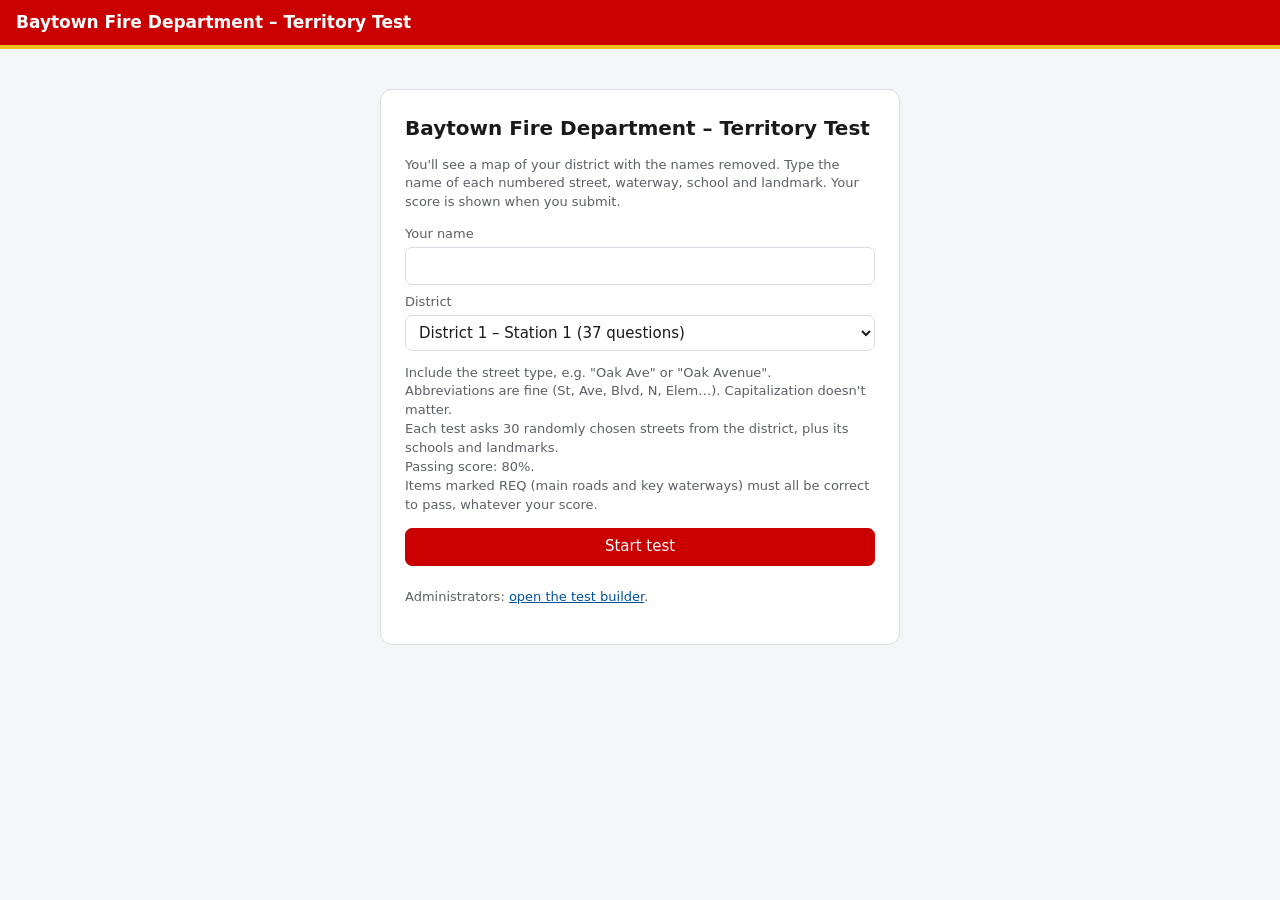
<file: index.html>
<!doctype html>
<html lang="en">
<head>
<meta charset="utf-8">
<meta name="viewport" content="width=device-width, initial-scale=1">
<meta name="theme-color" content="#CA0000">
<title>Territory Test</title>
<link rel="stylesheet" href="vendor/leaflet.css">
<link rel="stylesheet" href="css/style.css">
</head>
<body>
<header class="top">
  <h1 id="title">Territory Test</h1>
  <span class="timer" id="timer" hidden></span>
</header>

<!-- Start screen -->
<section id="start" class="card">
  <h2 id="startTitle">Territory Test</h2>
  <p class="muted">You'll see a map of your district with the names removed. Type the name of each numbered street, waterway, school and landmark. Your score is shown when you submit.</p>
  <label for="takerName">Your name</label>
  <input type="text" id="takerName" autocomplete="name">
  <label for="districtSel">District</label>
  <select id="districtSel"></select>
  <p class="muted" id="startInfo"></p>
  <div class="row" style="margin-top:14px"><button class="primary" id="startBtn">Start test</button></div>
  <p class="muted" style="margin-top:22px">Administrators: <a href="builder.html">open the test builder</a>.</p>
</section>

<!-- Test screen -->
<div id="testView" class="layout" hidden>
  <aside class="side" id="side">
    <div id="questions"></div>
    <div id="results" hidden></div>
    <div class="actions" id="actions">
      <button class="primary" id="submitBtn">Submit test</button>
      <span class="progress" id="progress" aria-live="polite"></span>
    </div>
  </aside>
  <div id="map"></div>
</div>

<script src="vendor/leaflet.js"></script>
<script src="js/common.js"></script>
<script src="data/baytown.js"></script>
<script src="data/tests.js"></script>
<script src="js/test.js"></script>
</body>
</html>
</file>
<file: vendor/leaflet.css>
/* required styles */

.leaflet-pane,
.leaflet-tile,
.leaflet-marker-icon,
.leaflet-marker-shadow,
.leaflet-tile-container,
.leaflet-pane > svg,
.leaflet-pane > canvas,
.leaflet-zoom-box,
.leaflet-image-layer,
.leaflet-layer {
	position: absolute;
	left: 0;
	top: 0;
	}
.leaflet-container {
	overflow: hidden;
	}
.leaflet-tile,
.leaflet-marker-icon,
.leaflet-marker-shadow {
	-webkit-user-select: none;
	   -moz-user-select: none;
	        user-select: none;
	  -webkit-user-drag: none;
	}
/* Prevents IE11 from highlighting tiles in blue */
.leaflet-tile::selection {
	background: transparent;
}
/* Safari renders non-retina tile on retina better with this, but Chrome is worse */
.leaflet-safari .leaflet-tile {
	image-rendering: -webkit-optimize-contrast;
	}
/* hack that prevents hw layers "stretching" when loading new tiles */
.leaflet-safari .leaflet-tile-container {
	width: 1600px;
	height: 1600px;
	-webkit-transform-origin: 0 0;
	}
.leaflet-marker-icon,
.leaflet-marker-shadow {
	display: block;
	}
/* .leaflet-container svg: reset svg max-width decleration shipped in Joomla! (joomla.org) 3.x */
/* .leaflet-container img: map is broken in FF if you have max-width: 100% on tiles */
.leaflet-container .leaflet-overlay-pane svg {
	max-width: none !important;
	max-height: none !important;
	}
.leaflet-container .leaflet-marker-pane img,
.leaflet-container .leaflet-shadow-pane img,
.leaflet-container .leaflet-tile-pane img,
.leaflet-container img.leaflet-image-layer,
.leaflet-container .leaflet-tile {
	max-width: none !important;
	max-height: none !important;
	width: auto;
	padding: 0;
	}

.leaflet-container img.leaflet-tile {
	/* See: https://bugs.chromium.org/p/chromium/issues/detail?id=600120 */
	mix-blend-mode: plus-lighter;
}

.leaflet-container.leaflet-touch-zoom {
	-ms-touch-action: pan-x pan-y;
	touch-action: pan-x pan-y;
	}
.leaflet-container.leaflet-touch-drag {
	-ms-touch-action: pinch-zoom;
	/* Fallback for FF which doesn't support pinch-zoom */
	touch-action: none;
	touch-action: pinch-zoom;
}
.leaflet-container.leaflet-touch-drag.leaflet-touch-zoom {
	-ms-touch-action: none;
	touch-action: none;
}
.leaflet-container {
	-webkit-tap-highlight-color: transparent;
}
.leaflet-container a {
	-webkit-tap-highlight-color: rgba(51, 181, 229, 0.4);
}
.leaflet-tile {
	filter: inherit;
	visibility: hidden;
	}
.leaflet-tile-loaded {
	visibility: inherit;
	}
.leaflet-zoom-box {
	width: 0;
	height: 0;
	-moz-box-sizing: border-box;
	     box-sizing: border-box;
	z-index: 800;
	}
/* workaround for https://bugzilla.mozilla.org/show_bug.cgi?id=888319 */
.leaflet-overlay-pane svg {
	-moz-user-select: none;
	}

.leaflet-pane         { z-index: 400; }

.leaflet-tile-pane    { z-index: 200; }
.leaflet-overlay-pane { z-index: 400; }
.leaflet-shadow-pane  { z-index: 500; }
.leaflet-marker-pane  { z-index: 600; }
.leaflet-tooltip-pane   { z-index: 650; }
.leaflet-popup-pane   { z-index: 700; }

.leaflet-map-pane canvas { z-index: 100; }
.leaflet-map-pane svg    { z-index: 200; }

.leaflet-vml-shape {
	width: 1px;
	height: 1px;
	}
.lvml {
	behavior: url(#default#VML);
	display: inline-block;
	position: absolute;
	}


/* control positioning */

.leaflet-control {
	position: relative;
	z-index: 800;
	pointer-events: visiblePainted; /* IE 9-10 doesn't have auto */
	pointer-events: auto;
	}
.leaflet-top,
.leaflet-bottom {
	position: absolute;
	z-index: 1000;
	pointer-events: none;
	}
.leaflet-top {
	top: 0;
	}
.leaflet-right {
	right: 0;
	}
.leaflet-bottom {
	bottom: 0;
	}
.leaflet-left {
	left: 0;
	}
.leaflet-control {
	float: left;
	clear: both;
	}
.leaflet-right .leaflet-control {
	float: right;
	}
.leaflet-top .leaflet-control {
	margin-top: 10px;
	}
.leaflet-bottom .leaflet-control {
	margin-bottom: 10px;
	}
.leaflet-left .leaflet-control {
	margin-left: 10px;
	}
.leaflet-right .leaflet-control {
	margin-right: 10px;
	}


/* zoom and fade animations */

.leaflet-fade-anim .leaflet-popup {
	opacity: 0;
	-webkit-transition: opacity 0.2s linear;
	   -moz-transition: opacity 0.2s linear;
	        transition: opacity 0.2s linear;
	}
.leaflet-fade-anim .leaflet-map-pane .leaflet-popup {
	opacity: 1;
	}
.leaflet-zoom-animated {
	-webkit-transform-origin: 0 0;
	    -ms-transform-origin: 0 0;
	        transform-origin: 0 0;
	}
svg.leaflet-zoom-animated {
	will-change: transform;
}

.leaflet-zoom-anim .leaflet-zoom-animated {
	-webkit-transition: -webkit-transform 0.25s cubic-bezier(0,0,0.25,1);
	   -moz-transition:    -moz-transform 0.25s cubic-bezier(0,0,0.25,1);
	        transition:         transform 0.25s cubic-bezier(0,0,0.25,1);
	}
.leaflet-zoom-anim .leaflet-tile,
.leaflet-pan-anim .leaflet-tile {
	-webkit-transition: none;
	   -moz-transition: none;
	        transition: none;
	}

.leaflet-zoom-anim .leaflet-zoom-hide {
	visibility: hidden;
	}


/* cursors */

.leaflet-interactive {
	cursor: pointer;
	}
.leaflet-grab {
	cursor: -webkit-grab;
	cursor:    -moz-grab;
	cursor:         grab;
	}
.leaflet-crosshair,
.leaflet-crosshair .leaflet-interactive {
	cursor: crosshair;
	}
.leaflet-popup-pane,
.leaflet-control {
	cursor: auto;
	}
.leaflet-dragging .leaflet-grab,
.leaflet-dragging .leaflet-grab .leaflet-interactive,
.leaflet-dragging .leaflet-marker-draggable {
	cursor: move;
	cursor: -webkit-grabbing;
	cursor:    -moz-grabbing;
	cursor:         grabbing;
	}

/* marker & overlays interactivity */
.leaflet-marker-icon,
.leaflet-marker-shadow,
.leaflet-image-layer,
.leaflet-pane > svg path,
.leaflet-tile-container {
	pointer-events: none;
	}

.leaflet-marker-icon.leaflet-interactive,
.leaflet-image-layer.leaflet-interactive,
.leaflet-pane > svg path.leaflet-interactive,
svg.leaflet-image-layer.leaflet-interactive path {
	pointer-events: visiblePainted; /* IE 9-10 doesn't have auto */
	pointer-events: auto;
	}

/* visual tweaks */

.leaflet-container {
	background: #ddd;
	outline-offset: 1px;
	}
.leaflet-container a {
	color: #0078A8;
	}
.leaflet-zoom-box {
	border: 2px dotted #38f;
	background: rgba(255,255,255,0.5);
	}


/* general typography */
.leaflet-container {
	font-family: "Helvetica Neue", Arial, Helvetica, sans-serif;
	font-size: 12px;
	font-size: 0.75rem;
	line-height: 1.5;
	}


/* general toolbar styles */

.leaflet-bar {
	box-shadow: 0 1px 5px rgba(0,0,0,0.65);
	border-radius: 4px;
	}
.leaflet-bar a {
	background-color: #fff;
	border-bottom: 1px solid #ccc;
	width: 26px;
	height: 26px;
	line-height: 26px;
	display: block;
	text-align: center;
	text-decoration: none;
	color: black;
	}
.leaflet-bar a,
.leaflet-control-layers-toggle {
	background-position: 50% 50%;
	background-repeat: no-repeat;
	display: block;
	}
.leaflet-bar a:hover,
.leaflet-bar a:focus {
	background-color: #f4f4f4;
	}
.leaflet-bar a:first-child {
	border-top-left-radius: 4px;
	border-top-right-radius: 4px;
	}
.leaflet-bar a:last-child {
	border-bottom-left-radius: 4px;
	border-bottom-right-radius: 4px;
	border-bottom: none;
	}
.leaflet-bar a.leaflet-disabled {
	cursor: default;
	background-color: #f4f4f4;
	color: #bbb;
	}

.leaflet-touch .leaflet-bar a {
	width: 30px;
	height: 30px;
	line-height: 30px;
	}
.leaflet-touch .leaflet-bar a:first-child {
	border-top-left-radius: 2px;
	border-top-right-radius: 2px;
	}
.leaflet-touch .leaflet-bar a:last-child {
	border-bottom-left-radius: 2px;
	border-bottom-right-radius: 2px;
	}

/* zoom control */

.leaflet-control-zoom-in,
.leaflet-control-zoom-out {
	font: bold 18px 'Lucida Console', Monaco, monospace;
	text-indent: 1px;
	}

.leaflet-touch .leaflet-control-zoom-in, .leaflet-touch .leaflet-control-zoom-out  {
	font-size: 22px;
	}


/* layers control */

.leaflet-control-layers {
	box-shadow: 0 1px 5px rgba(0,0,0,0.4);
	background: #fff;
	border-radius: 5px;
	}
.leaflet-control-layers-toggle {
	background-image: url(images/layers.png);
	width: 36px;
	height: 36px;
	}
.leaflet-retina .leaflet-control-layers-toggle {
	background-image: url(images/layers-2x.png);
	background-size: 26px 26px;
	}
.leaflet-touch .leaflet-control-layers-toggle {
	width: 44px;
	height: 44px;
	}
.leaflet-control-layers .leaflet-control-layers-list,
.leaflet-control-layers-expanded .leaflet-control-layers-toggle {
	display: none;
	}
.leaflet-control-layers-expanded .leaflet-control-layers-list {
	display: block;
	position: relative;
	}
.leaflet-control-layers-expanded {
	padding: 6px 10px 6px 6px;
	color: #333;
	background: #fff;
	}
.leaflet-control-layers-scrollbar {
	overflow-y: scroll;
	overflow-x: hidden;
	padding-right: 5px;
	}
.leaflet-control-layers-selector {
	margin-top: 2px;
	position: relative;
	top: 1px;
	}
.leaflet-control-layers label {
	display: block;
	font-size: 13px;
	font-size: 1.08333em;
	}
.leaflet-control-layers-separator {
	height: 0;
	border-top: 1px solid #ddd;
	margin: 5px -10px 5px -6px;
	}

/* Default icon URLs */
.leaflet-default-icon-path { /* used only in path-guessing heuristic, see L.Icon.Default */
	background-image: url(images/marker-icon.png);
	}


/* attribution and scale controls */

.leaflet-container .leaflet-control-attribution {
	background: #fff;
	background: rgba(255, 255, 255, 0.8);
	margin: 0;
	}
.leaflet-control-attribution,
.leaflet-control-scale-line {
	padding: 0 5px;
	color: #333;
	line-height: 1.4;
	}
.leaflet-control-attribution a {
	text-decoration: none;
	}
.leaflet-control-attribution a:hover,
.leaflet-control-attribution a:focus {
	text-decoration: underline;
	}
.leaflet-attribution-flag {
	display: inline !important;
	vertical-align: baseline !important;
	width: 1em;
	height: 0.6669em;
	}
.leaflet-left .leaflet-control-scale {
	margin-left: 5px;
	}
.leaflet-bottom .leaflet-control-scale {
	margin-bottom: 5px;
	}
.leaflet-control-scale-line {
	border: 2px solid #777;
	border-top: none;
	line-height: 1.1;
	padding: 2px 5px 1px;
	white-space: nowrap;
	-moz-box-sizing: border-box;
	     box-sizing: border-box;
	background: rgba(255, 255, 255, 0.8);
	text-shadow: 1px 1px #fff;
	}
.leaflet-control-scale-line:not(:first-child) {
	border-top: 2px solid #777;
	border-bottom: none;
	margin-top: -2px;
	}
.leaflet-control-scale-line:not(:first-child):not(:last-child) {
	border-bottom: 2px solid #777;
	}

.leaflet-touch .leaflet-control-attribution,
.leaflet-touch .leaflet-control-layers,
.leaflet-touch .leaflet-bar {
	box-shadow: none;
	}
.leaflet-touch .leaflet-control-layers,
.leaflet-touch .leaflet-bar {
	border: 2px solid rgba(0,0,0,0.2);
	background-clip: padding-box;
	}


/* popup */

.leaflet-popup {
	position: absolute;
	text-align: center;
	margin-bottom: 20px;
	}
.leaflet-popup-content-wrapper {
	padding: 1px;
	text-align: left;
	border-radius: 12px;
	}
.leaflet-popup-content {
	margin: 13px 24px 13px 20px;
	line-height: 1.3;
	font-size: 13px;
	font-size: 1.08333em;
	min-height: 1px;
	}
.leaflet-popup-content p {
	margin: 17px 0;
	margin: 1.3em 0;
	}
.leaflet-popup-tip-container {
	width: 40px;
	height: 20px;
	position: absolute;
	left: 50%;
	margin-top: -1px;
	margin-left: -20px;
	overflow: hidden;
	pointer-events: none;
	}
.leaflet-popup-tip {
	width: 17px;
	height: 17px;
	padding: 1px;

	margin: -10px auto 0;
	pointer-events: auto;

	-webkit-transform: rotate(45deg);
	   -moz-transform: rotate(45deg);
	    -ms-transform: rotate(45deg);
	        transform: rotate(45deg);
	}
.leaflet-popup-content-wrapper,
.leaflet-popup-tip {
	background: white;
	color: #333;
	box-shadow: 0 3px 14px rgba(0,0,0,0.4);
	}
.leaflet-container a.leaflet-popup-close-button {
	position: absolute;
	top: 0;
	right: 0;
	border: none;
	text-align: center;
	width: 24px;
	height: 24px;
	font: 16px/24px Tahoma, Verdana, sans-serif;
	color: #757575;
	text-decoration: none;
	background: transparent;
	}
.leaflet-container a.leaflet-popup-close-button:hover,
.leaflet-container a.leaflet-popup-close-button:focus {
	color: #585858;
	}
.leaflet-popup-scrolled {
	overflow: auto;
	}

.leaflet-oldie .leaflet-popup-content-wrapper {
	-ms-zoom: 1;
	}
.leaflet-oldie .leaflet-popup-tip {
	width: 24px;
	margin: 0 auto;

	-ms-filter: "progid:DXImageTransform.Microsoft.Matrix(M11=0.70710678, M12=0.70710678, M21=-0.70710678, M22=0.70710678)";
	filter: progid:DXImageTransform.Microsoft.Matrix(M11=0.70710678, M12=0.70710678, M21=-0.70710678, M22=0.70710678);
	}

.leaflet-oldie .leaflet-control-zoom,
.leaflet-oldie .leaflet-control-layers,
.leaflet-oldie .leaflet-popup-content-wrapper,
.leaflet-oldie .leaflet-popup-tip {
	border: 1px solid #999;
	}


/* div icon */

.leaflet-div-icon {
	background: #fff;
	border: 1px solid #666;
	}


/* Tooltip */
/* Base styles for the element that has a tooltip */
.leaflet-tooltip {
	position: absolute;
	padding: 6px;
	background-color: #fff;
	border: 1px solid #fff;
	border-radius: 3px;
	color: #222;
	white-space: nowrap;
	-webkit-user-select: none;
	-moz-user-select: none;
	-ms-user-select: none;
	user-select: none;
	pointer-events: none;
	box-shadow: 0 1px 3px rgba(0,0,0,0.4);
	}
.leaflet-tooltip.leaflet-interactive {
	cursor: pointer;
	pointer-events: auto;
	}
.leaflet-tooltip-top:before,
.leaflet-tooltip-bottom:before,
.leaflet-tooltip-left:before,
.leaflet-tooltip-right:before {
	position: absolute;
	pointer-events: none;
	border: 6px solid transparent;
	background: transparent;
	content: "";
	}

/* Directions */

.leaflet-tooltip-bottom {
	margin-top: 6px;
}
.leaflet-tooltip-top {
	margin-top: -6px;
}
.leaflet-tooltip-bottom:before,
.leaflet-tooltip-top:before {
	left: 50%;
	margin-left: -6px;
	}
.leaflet-tooltip-top:before {
	bottom: 0;
	margin-bottom: -12px;
	border-top-color: #fff;
	}
.leaflet-tooltip-bottom:before {
	top: 0;
	margin-top: -12px;
	margin-left: -6px;
	border-bottom-color: #fff;
	}
.leaflet-tooltip-left {
	margin-left: -6px;
}
.leaflet-tooltip-right {
	margin-left: 6px;
}
.leaflet-tooltip-left:before,
.leaflet-tooltip-right:before {
	top: 50%;
	margin-top: -6px;
	}
.leaflet-tooltip-left:before {
	right: 0;
	margin-right: -12px;
	border-left-color: #fff;
	}
.leaflet-tooltip-right:before {
	left: 0;
	margin-left: -12px;
	border-right-color: #fff;
	}

/* Printing */

@media print {
	/* Prevent printers from removing background-images of controls. */
	.leaflet-control {
		-webkit-print-color-adjust: exact;
		print-color-adjust: exact;
		}
	}
</file>
<file: css/style.css>
[hidden] { display: none !important; }
:root {
  /* Baytown Fire Department brand colors (BFD Logo Reference Guide) */
  --bfd-red: #CA0000; --bfd-yellow: #EFC11A; --bfd-blue: #0050A0; --bfd-white: #FFFFFF; --bfd-black: #000000;
  --bg: #f4f5f7; --panel: #ffffff; --ink: #1a1a1a; --muted: #5b5f66; --line: #d9dde4;
  --brand: var(--bfd-red); --brand-ink: var(--bfd-white); --ok: #1e7a3c; --bad: var(--bfd-red); --warn: #8a6200;
  --street: #ffffff; --street-casing: #8b93a1; --hi: var(--bfd-yellow); --school: var(--bfd-blue); --landmark: var(--bfd-yellow);
  --focus: var(--bfd-blue);
  --mapbg: #e9ebe4;
}
* { box-sizing: border-box; }
html, body { height: 100%; margin: 0; }
body { font: 15px/1.45 system-ui, -apple-system, "Segoe UI", Roboto, sans-serif; color: var(--ink); background: var(--bg); }
header.top { display: flex; align-items: center; gap: 12px; padding: 10px 16px; background: var(--brand); color: var(--brand-ink); border-bottom: 4px solid var(--bfd-yellow); }
header.top h1 { font-size: 17px; margin: 0; font-weight: 650; flex: 1; }
header.top .timer { font-variant-numeric: tabular-nums; font-weight: 700; background: rgba(0,0,0,.2); padding: 3px 10px; border-radius: 6px; }
a { color: var(--bfd-blue); }
header.top a { color: #fff; }
button, .btn { font: inherit; border: 1px solid var(--line); background: #fff; color: var(--ink); padding: 7px 12px; border-radius: 7px; cursor: pointer; text-decoration: none; display: inline-block; }
button:hover, .btn:hover { border-color: #aab; }
button.primary { background: var(--brand); color: #fff; border-color: var(--brand); }
button.primary:hover { background: #a80000; border-color: #a80000; }
button.small { padding: 3px 8px; font-size: 13px; }
button.danger { color: var(--bad); }
button:disabled { opacity: .5; cursor: default; }
button.active { outline: 2px solid var(--focus); }
button:focus-visible, a:focus-visible { outline: 2px solid var(--focus); outline-offset: 2px; }
input[type=text], input[type=number], select { font: inherit; padding: 7px 9px; border: 1px solid var(--line); border-radius: 7px; width: 100%; background: #fff; color: var(--ink); }
input:focus, select:focus { outline: 2px solid var(--focus); outline-offset: -1px; border-color: transparent; }
label { display: block; font-size: 13px; color: var(--muted); margin: 8px 0 3px; }
.layout { display: flex; height: calc(100% - 54px); }
.side { width: 380px; max-width: 100%; overflow-y: auto; background: var(--panel); border-right: 1px solid var(--line); padding: 14px 16px 40px; }
#map { flex: 1; background: var(--mapbg); }
.leaflet-container { background: var(--mapbg); }
h2 { font-size: 15px; margin: 18px 0 6px; text-transform: uppercase; letter-spacing: .04em; color: var(--muted); }
.card { max-width: 520px; margin: 40px auto; background: var(--panel); padding: 24px; border-radius: 12px; border: 1px solid var(--line); }
.card h2 { text-transform: none; letter-spacing: 0; font-size: 20px; color: var(--ink); margin-top: 0; }
.muted { color: var(--muted); font-size: 13px; }
.row { display: flex; gap: 8px; align-items: center; }
.row > * { flex: 1; }

/* Answer fields */
.q { display: flex; align-items: center; gap: 8px; padding: 4px 6px; border-radius: 8px; }
.q.hl { background: #fdf3d0; box-shadow: inset 3px 0 0 var(--bfd-yellow); }
.q .num { flex: 0 0 34px; height: 26px; border-radius: 13px; display: grid; place-items: center; font-weight: 700; font-size: 13px; color: #fff; background: var(--ink); }
.q.school .num { background: var(--school); }
.q.landmark .num { background: var(--landmark); color: var(--bfd-black); }
.q input { flex: 1; }
.q .mark { flex: 0 0 18px; font-weight: 700; }
.q.right .mark { color: var(--ok); } .q.wrong .mark { color: var(--bad); }
.q .ans { font-size: 12px; color: var(--muted); }
.q.wrong input { border-color: var(--bad); } .q.right input { border-color: var(--ok); }
.actions { position: sticky; bottom: -40px; background: var(--panel); padding: 12px 0; border-top: 1px solid var(--line); margin-top: 14px; display: flex; gap: 8px; flex-wrap: wrap; }

/* Map labels */
.pin { width: 30px !important; height: 30px !important; margin: -15px 0 0 -15px !important; border-radius: 50%; display: grid; place-items: center;
  font: 700 12px system-ui, sans-serif; color: #fff; background: var(--ink); border: 2px solid #fff; box-shadow: 0 1px 4px rgba(0,0,0,.4); cursor: pointer; }
.pin.school { background: var(--school); border-radius: 6px; }
.pin.landmark { background: var(--landmark); color: var(--bfd-black); border-radius: 6px; }
.pin.hl { background: var(--hi) !important; color: var(--bfd-black) !important; border-color: var(--bfd-black); transform: scale(1.2); }
.pin.right { background: var(--ok) !important; color: #fff; } .pin.wrong { background: var(--bad) !important; color: #fff; }

/* Results */
.score { font-size: 42px; font-weight: 800; margin: 4px 0; }
.score.pass { color: var(--ok); } .score.fail { color: var(--bad); }
.badge { display: inline-block; padding: 2px 8px; border-radius: 999px; font-size: 12px; font-weight: 700; color: #fff; }
.badge.pass { background: var(--ok); } .badge.fail { background: var(--bad); }
table.results { width: 100%; border-collapse: collapse; font-size: 13px; margin-top: 8px; }
table.results td, table.results th { border-bottom: 1px solid var(--line); padding: 4px; text-align: left; vertical-align: top; }

/* Builder */
.item { border: 1px solid var(--line); border-radius: 8px; padding: 6px 8px; margin: 6px 0; }
.item.off { opacity: .55; }
.item .head { display: flex; gap: 6px; align-items: center; }
.item .head input[type=text] { flex: 1; }
.tag { font-size: 11px; font-weight: 700; padding: 1px 6px; border-radius: 4px; color: #fff; background: var(--ink); }
.tag.school { background: var(--school); } .tag.landmark { background: var(--landmark); color: var(--bfd-black); }
.item .aliases { margin-top: 4px; font-size: 13px; padding: 4px 7px; }
.toolbar { display: flex; flex-wrap: wrap; gap: 6px; margin: 6px 0; }
.status { font-size: 13px; padding: 6px 8px; border-radius: 6px; background: #e3edf7; margin: 6px 0; display: none; }
.status.show { display: block; } .status.err { background: #fde8e8; color: var(--bad); }
.filter { display: flex; gap: 6px; margin: 8px 0; }

@media (max-width: 800px) {
  .layout { flex-direction: column; height: auto; }
  #map { height: 60vh; flex: none; }
  .side { width: 100%; border-right: 0; }
}
@media print {
  header.top .timer, .actions, .noprint { display: none !important; }
  .layout { display: block; height: auto; } #map { height: 600px; } .side { width: 100%; overflow: visible; }
}
.review { font-size: 12px; color: var(--warn); background: #fff7e0; padding: 4px 6px; border-radius: 6px; margin-top: 4px; }
.hide-pins .pin:not(.hl):not(.school):not(.landmark) { display: none; }

/* Answered (not yet submitted): outlined badge/pin instead of solid, so blanks stand out */
.q.answered .num { background: var(--bfd-white); color: var(--ink); box-shadow: inset 0 0 0 2px var(--ink); }
.q.school.answered .num { color: var(--school); box-shadow: inset 0 0 0 2px var(--school); }
.q.landmark.answered .num { background: var(--bfd-white); color: var(--bfd-black); box-shadow: inset 0 0 0 2px var(--landmark); }
.pin.answered { background: var(--bfd-white); color: var(--ink); border-color: var(--ink); }
.pin.school.answered { color: var(--school); border-color: var(--school); }
.pin.landmark.answered { color: var(--bfd-black); border-color: var(--landmark); }
.actions { align-items: center; }
.progress { font-size: 13px; color: var(--muted); font-weight: 600; }
.progress.done { color: var(--ok); }

/* Required (arterial) items: always asked, must be correct to pass */
.q .req { flex: 0 0 auto; font-size: 10px; font-weight: 800; letter-spacing: .04em; color: var(--bfd-white); background: var(--bfd-red); border-radius: 4px; padding: 2px 4px; }
.pin.required { box-shadow: 0 0 0 3px var(--bfd-red), 0 1px 4px rgba(0,0,0,.4); }
.fail-why { color: var(--bad); font-size: 14px; margin: 6px 0; }
.item .req-toggle { font-size: 12px; color: var(--bfd-red); font-weight: 700; display: inline-flex; align-items: center; gap: 3px; margin: 4px 0 0; white-space: nowrap; }
.item.required { border-color: var(--bfd-red); box-shadow: inset 3px 0 0 var(--bfd-red); }

/* Waterways: light-blue drop-shaped pins */
:root { --waterway: #7cc0f0; }
.q.waterway .num { background: var(--waterway); color: var(--bfd-black); }
.q.waterway.answered .num { background: var(--bfd-white); color: var(--bfd-black); box-shadow: inset 0 0 0 2px #2f7fc1; }
.pin.waterway { background: var(--waterway); color: var(--bfd-black); border-radius: 50% 50% 50% 4px; }
.pin.waterway.answered { background: var(--bfd-white); color: var(--bfd-black); border-color: #2f7fc1; }
.tag.waterway { background: var(--waterway); color: var(--bfd-black); }
</file>
